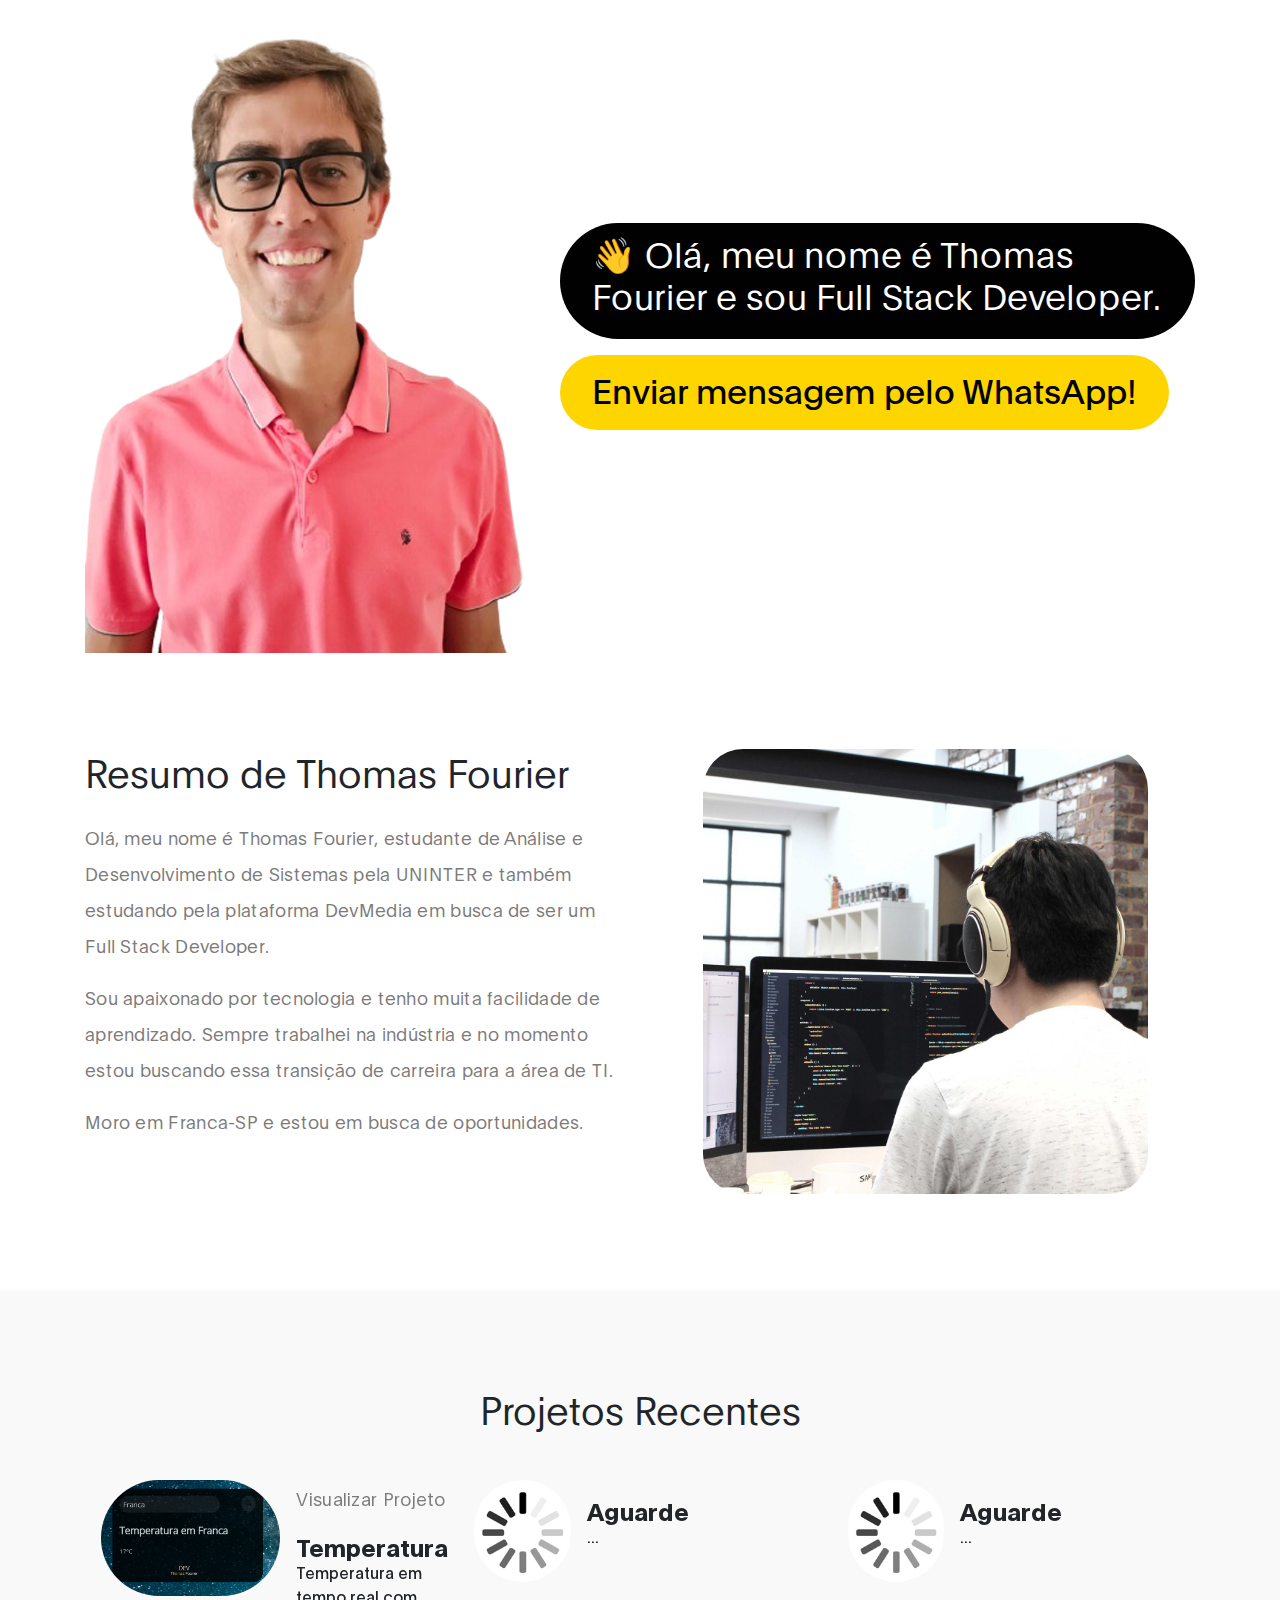
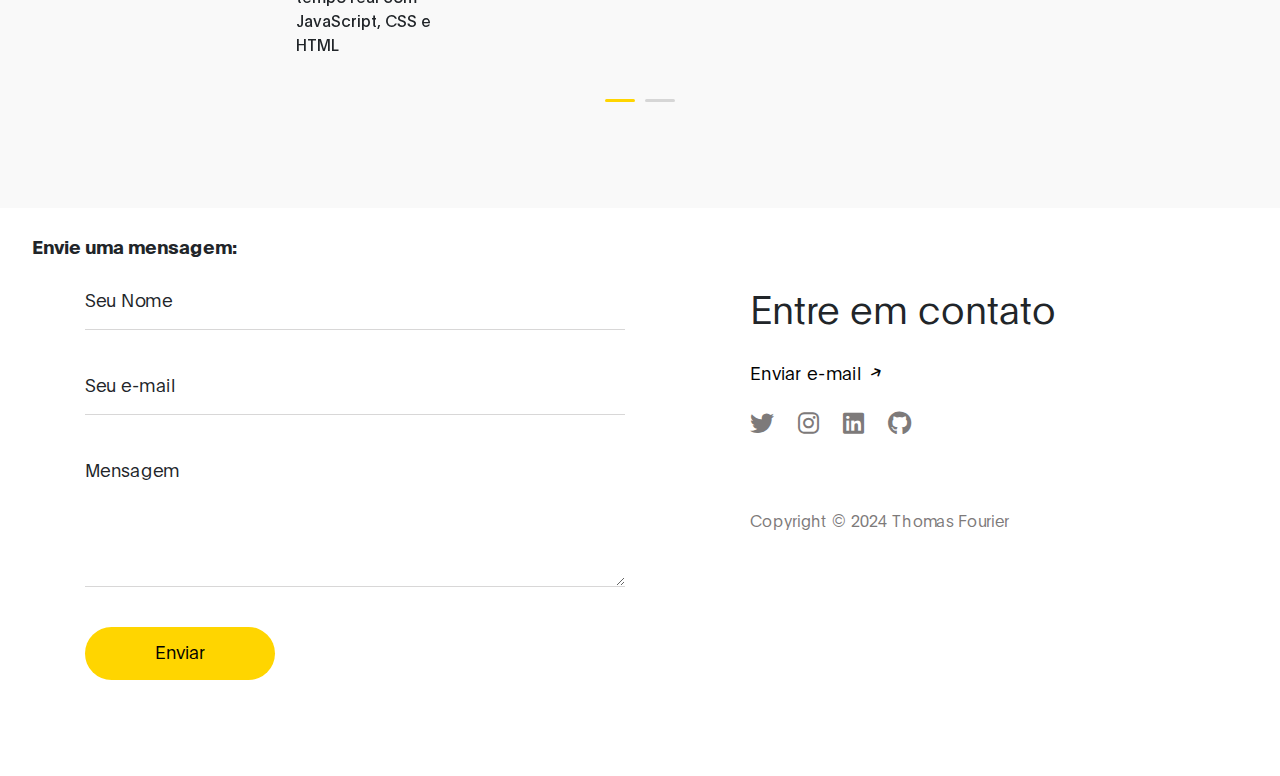
<file: index.html>
<!DOCTYPE html>
<html lang="pt-BR">
<head>

     <title>Thomas Fourier | Portifólio | Página Pessoal </title>

     <meta charset="UTF-8">
     <meta http-equiv="X-UA-Compatible" content="IE=Edge">
     <meta name="description" content="Página pessoal de Thomas Fourier, desenvolvedor Full Stack.">
     <meta name="keywords" content="Programação, Desenvolvedor,  Full Stack, Web, Mobile"/>
     <meta name="author" content="Thomas Fourier">
     <meta name="viewport" content="width=device-width, initial-scale=1, maximum-scale=1">

     <link rel="stylesheet" href="css/bootstrap.min.css">
     <link rel="stylesheet" href="css/all.min.css">
     <link rel="stylesheet" href="css/owl.carousel.min.css">
     <link rel="stylesheet" href="css/owl.theme.default.min.css">
     <link rel="stylesheet" href="https://cdnjs.cloudflare.com/ajax/libs/font-awesome/6.0.0/css/all.min.css">

     <!-- MAIN CSS -->
     <link rel="stylesheet" href="css/tooplate-ben-resume-style.css">

</head>

<body data-spy="scroll" data-target="#navbarNav" data-offset="50">

    <!-- MENU BAR -->
    <nav class="navbar navbar-expand-lg">
        <div class="container">

            <a class="navbar-brand" href="#">
                Menu
            </a>

            <button class="navbar-toggler" type="button" data-toggle="collapse" data-target="#navbarNav" aria-controls="navbarNav" aria-expanded="false" aria-label="Toggle navigation">
                <span class="navbar-toggler-icon"></span>
            </button>

            <div class="collapse navbar-collapse" id="navbarNav">
                <ul class="navbar-nav mx-auto">
                    <li class="nav-item">
                        <a href="#intro" class="nav-link smoothScroll">Introdução</a>
                    </li>

                    <li class="nav-item">
                        <a href="#about" class="nav-link smoothScroll">Sobre mim</a>
                    </li>

                    <li class="nav-item">
                        <a href="#testimonials" class="nav-link smoothScroll">Projetos</a>
                    </li>

                    <li class="nav-item">
                        <a href="#contact" class="nav-link smoothScroll">Contato</a>
                    </li>
                </ul>

                <div class="mt-lg-0 mt-3 mb-4 mb-lg-0">
                    <a target="_blank" href="Currículo - Thomas Fourier.pdf" class="custom-btn btn" download>Download Curriculo</a>
                </div>
            </div>

        </div>
    </nav>


    <!-- HERO -->
    <section class="hero d-flex flex-column justify-content-center align-items-center" id="intro">

         <div class="container">
            <div class="row">

                  <div class="mx-auto col-lg-5 col-md-5 col-10">
                      <img src="images/thomas.jpg" class="img-fluid" alt="Página Thomas Fourier">
                  </div>

                  <div class="d-flex flex-column justify-content-center align-items-center col-lg-7 col-md-7 col-12">
                    <div class="hero-text">

                        <h1 class="hero-title">👋 Olá, meu nome é Thomas Fourier e sou Full Stack Developer.</h1>

                        <a href="https://api.whatsapp.com/send?phone=+5516992317363&text=Ol%C3%A1%20Thomas%20Fourier,%20vi%20seu%20contato%20pela%20sua%20p%C3%A1gina%20de%20portf%C3%B3lio."" class="email-link">
                            Enviar mensagem pelo WhatsApp!
                        </a>
                      
                    </div>
                </div>

        </div>
    </div>
</section>


    <section class="about section-padding" id="about">
        <div class="container">
            <div class="row">

                <div class="col-lg-6 col-md-6 col-12">
                    <h3 class="mb-4">Resumo de Thomas Fourier</h3>

                    <p>Olá, meu nome é Thomas Fourier, estudante de Análise e Desenvolvimento de Sistemas pela UNINTER e também estudando pela plataforma DevMedia em busca de ser um Full Stack Developer.</p>

                    <p>Sou apaixonado por tecnologia e tenho muita facilidade de aprendizado. Sempre trabalhei na indústria e no momento estou buscando essa transição de carreira para a área de TI.</p>

                    <p>Moro em Franca-SP e estou em busca de oportunidades.</p>

                </div>

                <div class="col-lg-5 mx-auto col-md-6 col-12">
                    <img src="images/true-agency.jpg" class="about-image img-fluid" alt="Ben's Resume HTML Template">
                </div>

            </div>
            </div>
        </div>
    </section>


    <!-- Projetos -->
     <section class="testimonials section-padding" id="testimonials">
          <div class="container">
               <div class="row">

                    <div class="col-12">
                        <h3 class="mb-5 text-center">Projetos Recentes</h3>

                        <div class="owl-carousel owl-theme" id="testimonials-carousel">
                            <div class="item">
                                <div class="testimonials-thumb d-flex">
                                    <div class="testimonials-image">
                                        <img src="images/testimonials/projeto1.jpg" class="img-fluid" alt="Tempo">
                                    </div>

                                    <div class="testimonials-info">
                                        <a href="previsaodotempo/index.html"><p>Visualizar Projeto</p></a>

                                        <h6 class="mb-0">Temperatura</h6>
                                        <span>Temperatura em tempo real com JavaScript, CSS e HTML</span>
                                    </div>
                                </div>
                            </div>

                            <div class="item">
                                <div class="testimonials-thumb d-flex">
                                    <div class="testimonials-image">
                                        <img src="images/testimonials/aguarde.jpg" class="img-fluid" alt="Aguarde">
                                    </div>

                                    <div class="testimonials-info">
                                        <p></p>

                                        <h6 class="mb-0">Aguarde</h6>
                                        <span>...</span>
                                    </div>
                                </div>
                            </div>

                            <div class="item">
                                <div class="testimonials-thumb d-flex">
                                    <div class="testimonials-image">
                                        <img src="images/testimonials/aguarde.jpg" class="img-fluid" alt="Aguarde">
                                    </div>

                                    <div class="testimonials-info">
                                        <p></p>

                                        <h6 class="mb-0">Aguarde</h6>
                                        <span>...</span>
                                    </div>
                                </div>
                            </div>

                            <div class="item">
                                <div class="testimonials-thumb d-flex">
                                    <div class="testimonials-image">
                                        <img src="images/testimonials/aguarde.jpg" class="img-fluid" alt="Aguarde">
                                    </div>

                                    <div class="testimonials-info">
                                        <p></p>

                                        <h6 class="mb-0">Aguarde</h6>
                                        <span>...</span>
                                    </div>
                                </div>
                            </div>
                        </div>

                    </div>

               </div>
          </div>
     </section>

                    <span class="faq-info-text">Envie uma mensagem: </span>

                </div>

           	 </div><!-- col -->
        	</div><!-- row -->
        </div><!-- container -->
    </section>


     <section class="contact section-padding pt-0" id="contact">
      <div class="container">
        <div class="row">

          <div class="col-lg-6 col-md-6 col-12">
            <form action="#" method="get" class="contact-form webform"  role="form">
                
                <div class="form-group d-flex flex-column-reverse">
                    <input type="text" class="form-control" name="cf-name" id="cf-name" placeholder="Nome">

                    <label for="cf-name" class="webform-label">Seu Nome</label>
                </div>

                <div class="form-group d-flex flex-column-reverse">
                    <input type="email" class="form-control" name="cf-email" id="cf-email" placeholder="E-mail">

                    <label for="cf-email" class="webform-label">Seu e-mail</label>
                </div>

                <div class="form-group d-flex flex-column-reverse">
                    <textarea class="form-control" rows="5" name="cf-message" id="cf-message" placeholder="..."></textarea>

                    <label for="cf-message" class="webform-label">Mensagem</label>
                </div>

                <button type="submit" class="form-control" id="submit-button" name="submit">Enviar</button>
            </form>
          </div>

            <div class="mx-auto col-lg-4 col-md-6 col-12">
                <h3 class="my-4 pt-4 pt-lg-0">Entre em contato</h3>

                <p>
                    <a href="mailto:thomasfourier1@gmail.com">
                        Enviar e-mail
                    <i class="fas fa-arrow-right custom-icon"></i>
                    </a>
                </p>

                <ul class="social-links mt-2">
                    <li><a href="#" rel="noopener" class="fab fa-twitter"></a></li>
                    <li><a href="https://www.instagram.com/thomasfourier/" rel="noopener" class="fab fa-instagram"></a></li>
                    <li><a href="https://www.linkedin.com/in/thomas-fourier/" rel="noopener" class="fab fa-linkedin"></a></li>
                    <li><a href="https://github.com/thomasfourier" rel="noopener" class="fab fa-github"></a></li>
                </ul>
                
              <p class="copyright-text mt-5 pt-3">Copyright &copy; 2024 Thomas Fourier</p>

            </div>

        </div>
      </div>
    </section>
     <!-- SCRIPTS -->
     <script src="js/jquery.min.js"></script>
     <script src="js/bootstrap.min.js"></script>
     <script src="js/smoothscroll.js"></script>
     <script src="js/owl.carousel.min.js"></script>
     <script src="js/custom.js"></script>

</body>
</html>
</file>
<file: css/tooplate-ben-resume-style.css>
@font-face {
      font-family: 'Plain';
      src: url('../localfonts/Plain-Regular.woff2') format('woff2'),
          url('../localfonts/Plain-Regular.woff') format('woff');
      font-weight: normal;
      font-style: normal;
  }

  @font-face {
      font-family: 'Plain';
      src: url('../localfonts/Plain-Light.woff2') format('woff2'),
          url('../localfonts/Plain-Light.woff') format('woff');
      font-weight: 300;
      font-style: normal;
  }

  @font-face {
      font-family: 'Plain';
      src: url('../localfonts/Plain-Bold.woff2') format('woff2'),
          url('../localfonts/Plain-Bold.woff') format('woff');
      font-weight: bold;
      font-style: normal;
  }

  :root {
    --primary-color:        #ffd500;
    --white-color:          #ffffff;
    --dark-color:           #010101;
    --menu-bg-color:        #212529;

    --gray-color:           #909090;
    --p-color:              #7d7a7a;

    --base-font-family:     "Plain", -apple-system,BlinkMacSystemFont,"Segoe UI",Roboto,"Helvetica Neue",Arial,"Noto Sans",sans-serif,"Apple Color Emoji","Segoe UI Emoji","Segoe UI Symbol","Noto Color Emoji";
    --font-weight-bold:     600;
    --font-weight-normal:   400;
    --font-weight-light:    300;

    --h1-font-size:         56px;
    --h2-font-size:         48px;
    --h3-font-size:         38px;
    --h4-font-size:         34px;
    --h5-font-size:         30px;
    --h6-font-size:         24px;
    --p-font-size:          18px;
    --base-font-size:       16px;
    --button-font-size:     20px;

    --border-radius-large:  100%;
    --border-radius-medium: 80px;
    --border-radius-small:  40px;
  }


  body {
    font-family: var(--base-font-family);
  }


  /*---------------------------------------
     TYPOGRAPHY              
  -----------------------------------------*/

  h1 {
    font-size: var(--h1-font-size);
  }

  h1,
  h3 {
    font-weight: var(--font-weight-light);
  }

  h2 {
    font-size: var(--h2-font-size);
  }

  h3 {
    font-size: var(--h3-font-size);
  }

  h4 {
    font-size: var(--h4-font-size);
  }

  h5 {
    font-size: var(--h5-font-size);
  }

  h6 {
    font-weight: var(--font-weight-bold);
    font-size: var(--h6-font-size);
  }

  p {
    color: var(--p-color);
    font-size: var(--p-font-size);
    font-weight: var(--font-weight-light);
    letter-spacing: 0.3px;
    line-height: 2em;
  }

  .section-padding {
    padding: 6rem 0;
  }

  .custom-icon {
    font-size: 12px;
    position: relative;
    bottom: 3px;
    left: 5px;
    transform: rotate(-25deg);
  }


  /* CUSTOM BUTTON */
  .custom-btn {
    background: var(--dark-color);
    border: none;
    border-radius: var(--border-radius-medium);
    color: var(--white-color);
    letter-spacing: 0.2px;
    padding: 6px 36px 10px 36px;
    font-size: var(--button-font-size);
    white-space: nowrap;
  }

  .custom-btn:hover,
  .custom-btn:focus {
    color: var(--dark-color);
    background: var(--primary-color);
  }


  /*---------------------------------------
     GENERAL               
  -----------------------------------------*/

  * {
    -webkit-box-sizing: border-box;
    -moz-box-sizing: border-box;
    box-sizing: border-box;
  }

  *::before,
  *::after {
    -webkit-box-sizing: border-box;
    -moz-box-sizing: border-box;
    box-sizing: border-box;
  }

  a {
    color: var(--dark-color);
    text-decoration: none;
    transition: all 0.4s linear;
  }

  a:hover  {
    color: var(--dark-color);
    text-decoration: none;
  }


  /*---------------------------------------
     MENU                
  -----------------------------------------*/

  .navbar {
    background: transparent;
    padding: 0.3rem 1rem;
    transition: all 300ms ease-in-out;
    position: absolute;
    z-index: 99;
    top: 0;
    right: 0;
    left: 0;
    opacity: 0;
  }

  .navbar.scroll {
    background: var(--menu-bg-color);
    padding: 0.5rem 1rem;
    position: fixed;
    opacity: 1;
  }

  .navbar-brand {
    color: var(--white-color);
    font-weight: var(--font-weight-light);
    font-size: var(--h4-font-size);
  }

  .navbar .custom-btn {
    background: var(--primary-color);
    color: var(--dark-color);
  }

  .contact-form #submit-button:hover,
  .navbar .custom-btn:hover {
    background: var(--dark-color);
    color: var(--white-color);
  }

  .navbar-expand-lg .navbar-nav .nav-link {
    margin: 0 1.5rem;
    padding: 0;
  }

  .nav-item .nav-link.active, 
  .nav-item .nav-link:hover {
    color: var(--gray-color);
  }

  .nav-item .nav-link.active, 
  .nav-item .nav-link:hover {
    border-bottom-color: var(--primary-color);
  }

  .nav-link {
    color: var(--gray-color);
    font-weight: var(--font-weight-light);
    font-size: var(--base-font-size);
    border-bottom: 1px solid transparent;
  }

  .navbar-toggler {
    border: 0;
    padding: 0;
    cursor: pointer;
    margin: 0 10px 0 0;
    width: 30px;
    height: 35px;
    outline: none;
  }

  .navbar-toggler:focus {
    outline: none;
  }

  .navbar-toggler[aria-expanded="true"] .navbar-toggler-icon {
    background: transparent;
  }

  .navbar-toggler[aria-expanded="true"] .navbar-toggler-icon::before,
  .navbar-toggler[aria-expanded="true"] .navbar-toggler-icon::after {
    transition: top 300ms 50ms ease, -webkit-transform 300ms 350ms ease;
    transition: top 300ms 50ms ease, transform 300ms 350ms ease;
    transition: top 300ms 50ms ease, transform 300ms 350ms ease, -webkit-transform 300ms 350ms ease;
    top: 0;
  }

  .navbar-toggler[aria-expanded="true"] .navbar-toggler-icon::before {
    transform: rotate(45deg);
  }

  .navbar-toggler[aria-expanded="true"] .navbar-toggler-icon::after {
    transform: rotate(-45deg);
  }


  .navbar-toggler .navbar-toggler-icon {
    background: var(--white-color);
    transition: background 10ms 300ms ease;
    display: block;
    width: 30px;
    height: 2px;
    position: relative;
  }

  .navbar-toggler .navbar-toggler-icon::before,
  .navbar-toggler .navbar-toggler-icon::after {
    transition: top 300ms 350ms ease, -webkit-transform 300ms 50ms ease;
    transition: top 300ms 350ms ease, transform 300ms 50ms ease;
    transition: top 300ms 350ms ease, transform 300ms 50ms ease, -webkit-transform 300ms 50ms ease;
    position: absolute;
    right: 0;
    left: 0;
    background: var(--white-color);
    width: 30px;
    height: 2px;
    content: '';
  }

  .navbar-toggler .navbar-toggler-icon::before {
    top: -8px;
  }

  .navbar-toggler .navbar-toggler-icon::after {
    top: 8px;
  }



  /*---------------------------------------
     HERO                
  -----------------------------------------*/

  .hero-title,
  .email-link {
    background: var(--dark-color);
    border-radius: var(--border-radius-medium);
    color: var(--white-color);
    display: inline-block;
    margin: 0.5rem 0;
    padding: 0.5rem 2rem 1.5rem 2rem;
	font-size: 2.2em;
  }

  .email-link {
    background: var(--primary-color);
    color: var(--dark-color);
    font-size: var(--h4-font-size);
    padding: 0.5rem 2rem 1rem 2rem;
  }

  .email-link:hover {
    background: var(--dark-color);
    color: var(--white-color);
  }


  /*---------------------------------------
     ABOUT                
  -----------------------------------------*/
  
  .about-third {
	  margin: 2.2em -0.8em;
  }

  .about-image {
    border-radius: var(--border-radius-small);
  }

  .profile-list li {
    margin: 0.3rem 0;
  }

  .profile-list strong {
    display: inline-block;
    width: 30%;
    margin-right: 1rem;
  }


  /*---------------------------------------
     FAQ                 
  -----------------------------------------*/

  .faq .card-header {
    padding: 0;
  }

  .faq .btn-link {
    color: var(--dark-color);
    font-size: var(--h6-font-size);
    text-align: left;
    display: block;
    width: 100%;
    padding: 1rem 2rem;
  }

  .faq .btn-link:focus, 
  .faq .btn-link:hover {
    color: var(--dark-color);
    text-decoration: none;
  }

  .faq .card-body {
    padding: 2rem;
  }

  .faq-info-text {
    font-size: var(--base-font-size);
    display: block;
    text-align: justify;
    font-size: 19px;
    font-weight: bold;
    margin: 1.5rem 2rem 0 2rem;
  }


  /*---------------------------------------
     TESTIMONIALS               
  -----------------------------------------*/

  .testimonials {
    background: #f9f9f9;
  }

  .testimonials-image {
    margin: 0 1rem 1rem 1rem;
  }

  .testimonials-image img {
    border-radius: var(--border-radius-medium);
  }

  .testimonials-info {
    width: 100%;
  }

  .testimonials .owl-theme .owl-nav.disabled+.owl-dots {
    margin-top: 2rem;
  }

  .testimonials .owl-theme .owl-dots .owl-dot {
    outline: none;
  }

  .testimonials .owl-theme .owl-dots .owl-dot span {
    width: 30px;
    height: 3px;
    margin: 5px;
  }

  .testimonials .owl-theme .owl-dots .owl-dot.active span, 
  .testimonials .owl-theme .owl-dots .owl-dot:hover span {
    background: var(--primary-color);
  }


  /*---------------------------------------
     CONTACT               
  -----------------------------------------*/
  
  .contact-form .form-control {
    background: transparent;
    border: none;
    border-bottom: 1px solid rgba(142, 140, 140, 0.35);
    box-shadow: none;
    border-radius: 0;
    -webkit-appearance: none;
    outline: none;
    color: var(--dark-color);
    font-weight: var(--font-weight-light);
    padding-left: 0;
    cursor: text;
  }

  .contact-form input {
    height: calc(2.25rem + 10px);
  }

  .contact-form .form-group {
    margin: 0 0 1rem;
    position: relative;
  }

  .contact-form .form-control,
  .webform-label {
    transition: all 0.4s;
    touch-action: manipulation;
  }

  .webform-label {
    cursor: text;
    font-size: 12px;
    font-weight: var(--font-weight-light);
    margin-bottom: 5px;
  }

  .contact-form .form-control:placeholder-shown + .webform-label {
    cursor: text;
    max-width: 66.66%;
    white-space: nowrap;
    overflow: hidden;
    text-overflow: ellipsis;
    transform-origin: left bottom;
    transform: translate(0, 2.125rem) scale(1.5);
  }

  .contact-form ::-webkit-input-placeholder {
    opacity: 0;
    transition: inherit;
    color: var(--dark-color);
  }

  .contact-form ::-moz-placeholder {
    opacity: 0;
    transition: inherit;
    color: var(--dark-color);
  }

  .contact-form .form-control:focus::-webkit-input-placeholder {
    opacity: 1;
  }

  .contact-form .form-control:focus::-moz-placeholder {
    opacity: 1;
  }

  .contact-form .form-control:not(:placeholder-shown) + .webform-label,
  .contact-form .form-control:focus + .webform-label {
    transform: translate(0, 0) scale(1);
    cursor: pointer;
    color: var(--gray-color);
  }

  .contact-form #submit-button {
    background: var(--primary-color);
    border: none;
    border-radius: var(--border-radius-medium);
    color: var(--dark-color);
    cursor: pointer;
    font-size: var(--p-font-size);
    line-height: 0;
    margin-top: 2.5rem;
    padding: 1.5rem 1.8rem 1.8rem 1.8rem;
    white-space: nowrap;
    max-width: 190px;
  }

  .copyright-text {
    font-size: var(--base-font-size);
  }


  /*---------------------------------------
     SOCIAL LINKS              
  -----------------------------------------*/

  .social-links {
    margin: 40px 0;
    padding: 0;
  }

  .social-links li {
    display: inline-block;
    list-style: none;
  }

  .social-links a {
    display: inline-block;
    color: var(--p-color);
    font-size: var(--h6-font-size);
    margin: 5px 20px 5px 0;
  }

  .social-links a:hover {
    color: var(--dark-color);
  }


  /*---------------------------------------
     RESPONSIVE STYLES              
  -----------------------------------------*/

  @media screen and (max-width: 1200px) {
    h1 {
        font-size: 42px;
    }

    h2 {
        font-size: 36px;
    }

    h3 {
        font-size: 32px;
    }

    h4 {
        font-size: 28px;
    }

    .email-link {
      font-size: 28px;
    }
  }

  @media screen and (max-width: 992px) {

    .hero-title {
      font-size: 25px;
      padding-bottom: 1rem;
    }

    .whatsapp-link {
      font-size: 22px;
      padding: 0.5rem 2rem 0.7rem 2rem;
    }
  }

  @media screen and (max-width: 991px) {
    .navbar-nav {
      margin: 1rem 0;
    }

    .navbar-expand-lg .navbar-nav .nav-link {
      display: inline-block;
      margin: 5px 0.5rem;
    }
  }

  @media screen and (max-width: 768px) {

    .hero-text {
      position: relative;
      top: 1.5rem;
    }
  }

  @media screen and (max-width: 480px) {

    .hero-title {
      font-size: 26px;
    }

    .email-link {
      font-size: 20px;
      padding: 0.3rem 2rem 0.6rem 2rem;
    }
  }
</file>
